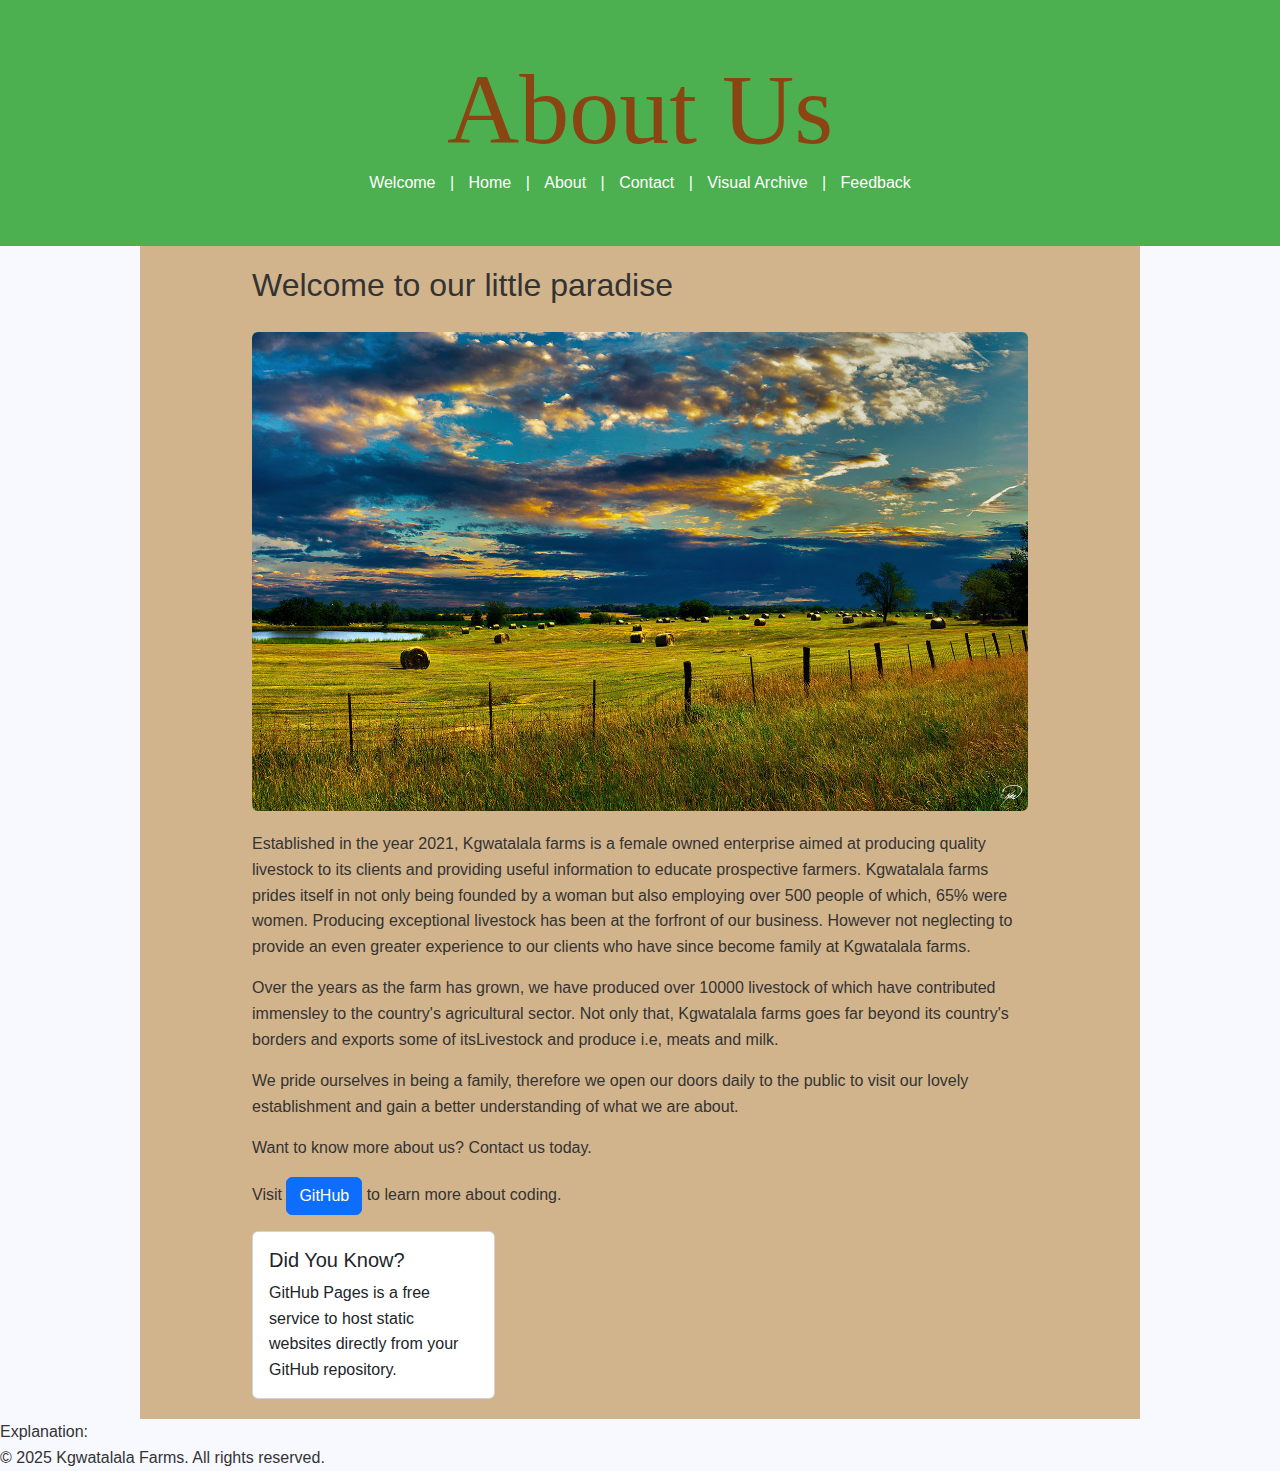
<file: about.html>
<html>
 
<html lang="en">
   
<!-- Bootstrap CSS -->

<link href="https://cdn.jsdelivr.net/npm/bootstrap@5.3.0/dist/css/bootstrap.min.css" rel="stylesheet">
 
<head>

<meta charset="UTF-8">

<meta name="viewport" content="width=device-width, initial-scale=1.0">

  <link rel="stylesheet" href="styles.css">

</head>

<body>

<header>
<h1 >About Us</h1>
<nav>
<a href="index.html">Welcome</a> |
 
<a href="home.html">Home</a> |

<a href="about.html">About</a> |

<a href="contact.html">Contact</a> |

<a href="images.html">Visual Archive</a> |

<a href="feedback.html">Feedback</a>

</nav>

</header>

<main class="main">

<div class="row">

<div class="col-md-8">

<h2>Welcome to our little paradise</h2>

 <img src="R.jpg" alt="View" class="img-fluid rounded">
 
<p>Established in the year 2021, Kgwatalala farms is a female owned enterprise aimed at producing quality livestock to its clients
   and providing useful information to educate prospective farmers. Kgwatalala farms prides itself in not only being founded by a woman 
   but also employing over 500 people of which, 65% were women. Producing exceptional livestock has been at the forfront of our business.
   However not neglecting to provide an even greater experience to our clients who have since become family at Kgwatalala farms.</p>

 <p>Over the years as the farm has grown, we have produced over 10000 livestock of which have contributed immensley to the country's 
agricultural sector. Not only that, Kgwatalala farms goes far beyond its country's borders and exports some of itsLivestock and
  produce i.e, meats and milk.</p>

  <p>We pride ourselves in being a family, therefore we open our doors daily to the public to visit our lovely establishment
  and gain a better understanding of what we are about.</p>
  
  <p>Want to know more about us? Contact us today.</p>


<p class="mt-3">Visit <a href="https://github.com" class="btn btn-primary">GitHub</a> to learn more about coding.</p>

</div>

<div class="col-md-4">

<div class="card">

<div class="card-body">

<h5 class="card-title">Did You Know?</h5>

<p class="card-text">GitHub Pages is a free service to host static websites directly from your GitHub repository.</p>

</div>

</div>

</div>

</div>

</main>

</body>
Explanation:

 <!-- Bootstrap JS and dependencies -->

<script src="https://cdn.jsdelivr.net/npm/@popperjs/core@2.11.6/dist/umd/popper.min.js"></script>

<script src="https://cdn.jsdelivr.net/npm/bootstrap@5.3.0/dist/js/bootstrap.min.js"></script>
 
<footer>
 © 2025 Kgwatalala Farms. All rights reserved.
</footer>
 
</body>

</html>
</file>
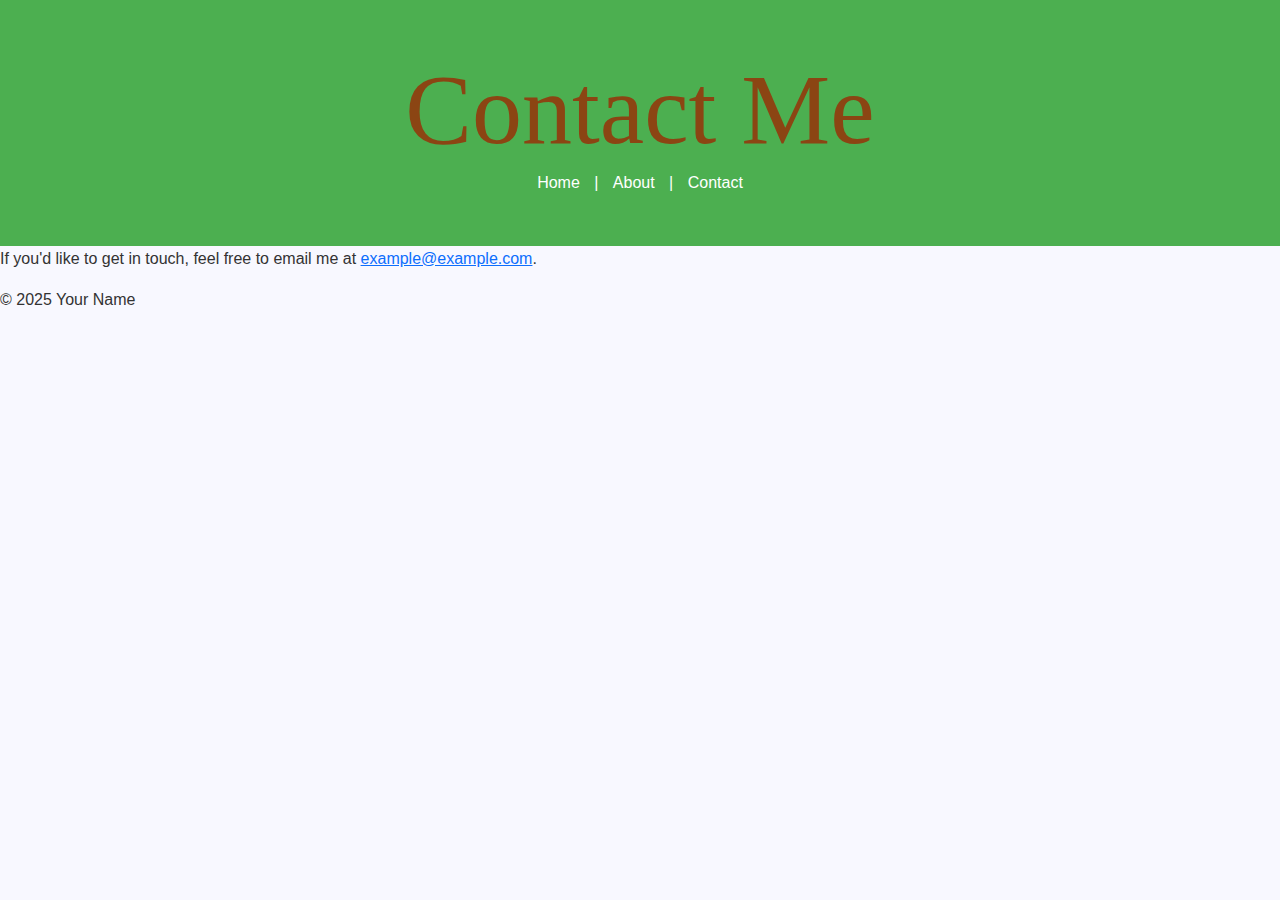
<file: comtact.html>
<!DOCTYPE html>

<html lang="en">

<head>

<meta charset="UTF-8">

<meta name="viewport" content="width=device-width, initial-scale=1.0">

  <!-- Bootstrap CSS -->

<link href="https://cdn.jsdelivr.net/npm/bootstrap@5.3.0/dist/css/bootstrap.min.css" rel="stylesheet">

<link rel="stylesheet" href="styles.css">

<title>Contact Me</title>

</head>

<body>

<header>

<h1>Contact Me</h1>

<nav>

<a href="index.html">Home</a> |

<a href="about.html">About</a> |

<a href="contact.html">Contact</a>

</nav>

</header>


<main>

<p>If you'd like to get in touch, feel free to email me at <a href="mailto:example@example.com">example@example.com</a>.</p>

</main>


<footer>

<p>&copy; 2025 Your Name</p>

</footer>

</body>

</html>
</file>
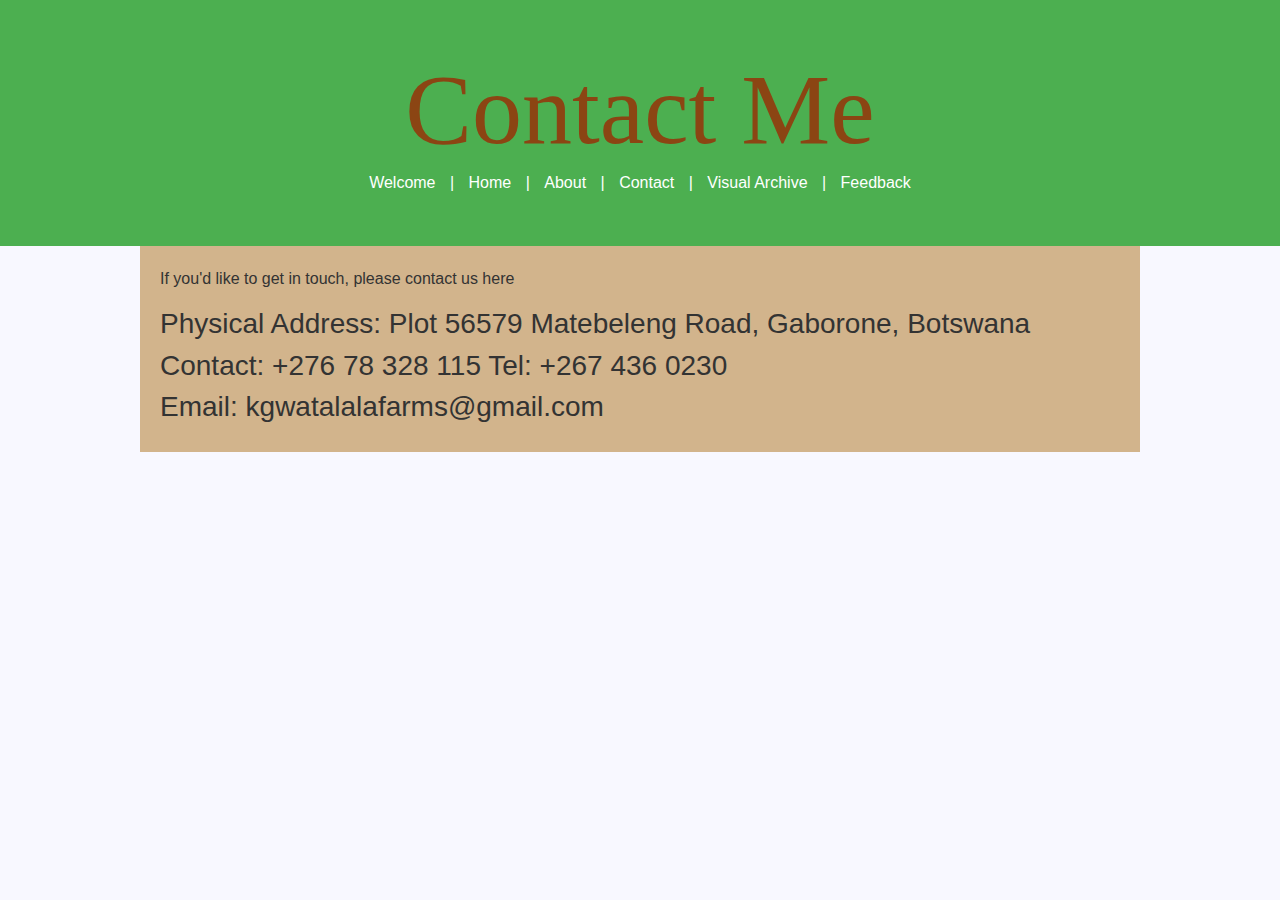
<file: contact.html>
<html>

<html lang="en"> 

<head>

<meta charset="UTF-8">

<meta name="viewport" content="width=device-width, initial-scale=1.0">

<title>Contact Me</title>

 <!-- Bootstrap CSS -->

<link href="https://cdn.jsdelivr.net/npm/bootstrap@5.3.0/dist/css/bootstrap.min.css" rel="stylesheet"> 
 
  <link rel="stylesheet" href="styles.css">

 </head>

<body>

<header class="main-header">

<h1>Contact Me</h1>

<nav>
<a href="index.html">Welcome</a> |

<a href="home.html">Home</a> |

<a href="about.html">About</a> |

<a href="contact.html">Contact</a> |
  
<a href="images.html">Visual Archive</a> |

 <a href="feedback.html">Feedback</a>
 
</nav>

</header>


<main class="main">

<p>If you'd like to get in touch, please contact us here </p>
  <h3>Physical Address: Plot 56579 Matebeleng Road, Gaborone, Botswana</h3>
<h3>Contact: +276 78 328 115 Tel: +267 436 0230<h3>
  <h3>Email: kgwatalalafarms@gmail.com</h3>
  
</main>

<!-- Bootstrap JS and dependencies -->

<script src="https://cdn.jsdelivr.net/npm/@popperjs/core@2.11.6/dist/umd/popper.min.js"></script>

<script src="https://cdn.jsdelivr.net/npm/bootstrap@5.3.0/dist/js/bootstrap.min.js"></script>
 
</body>

</html>
</file>
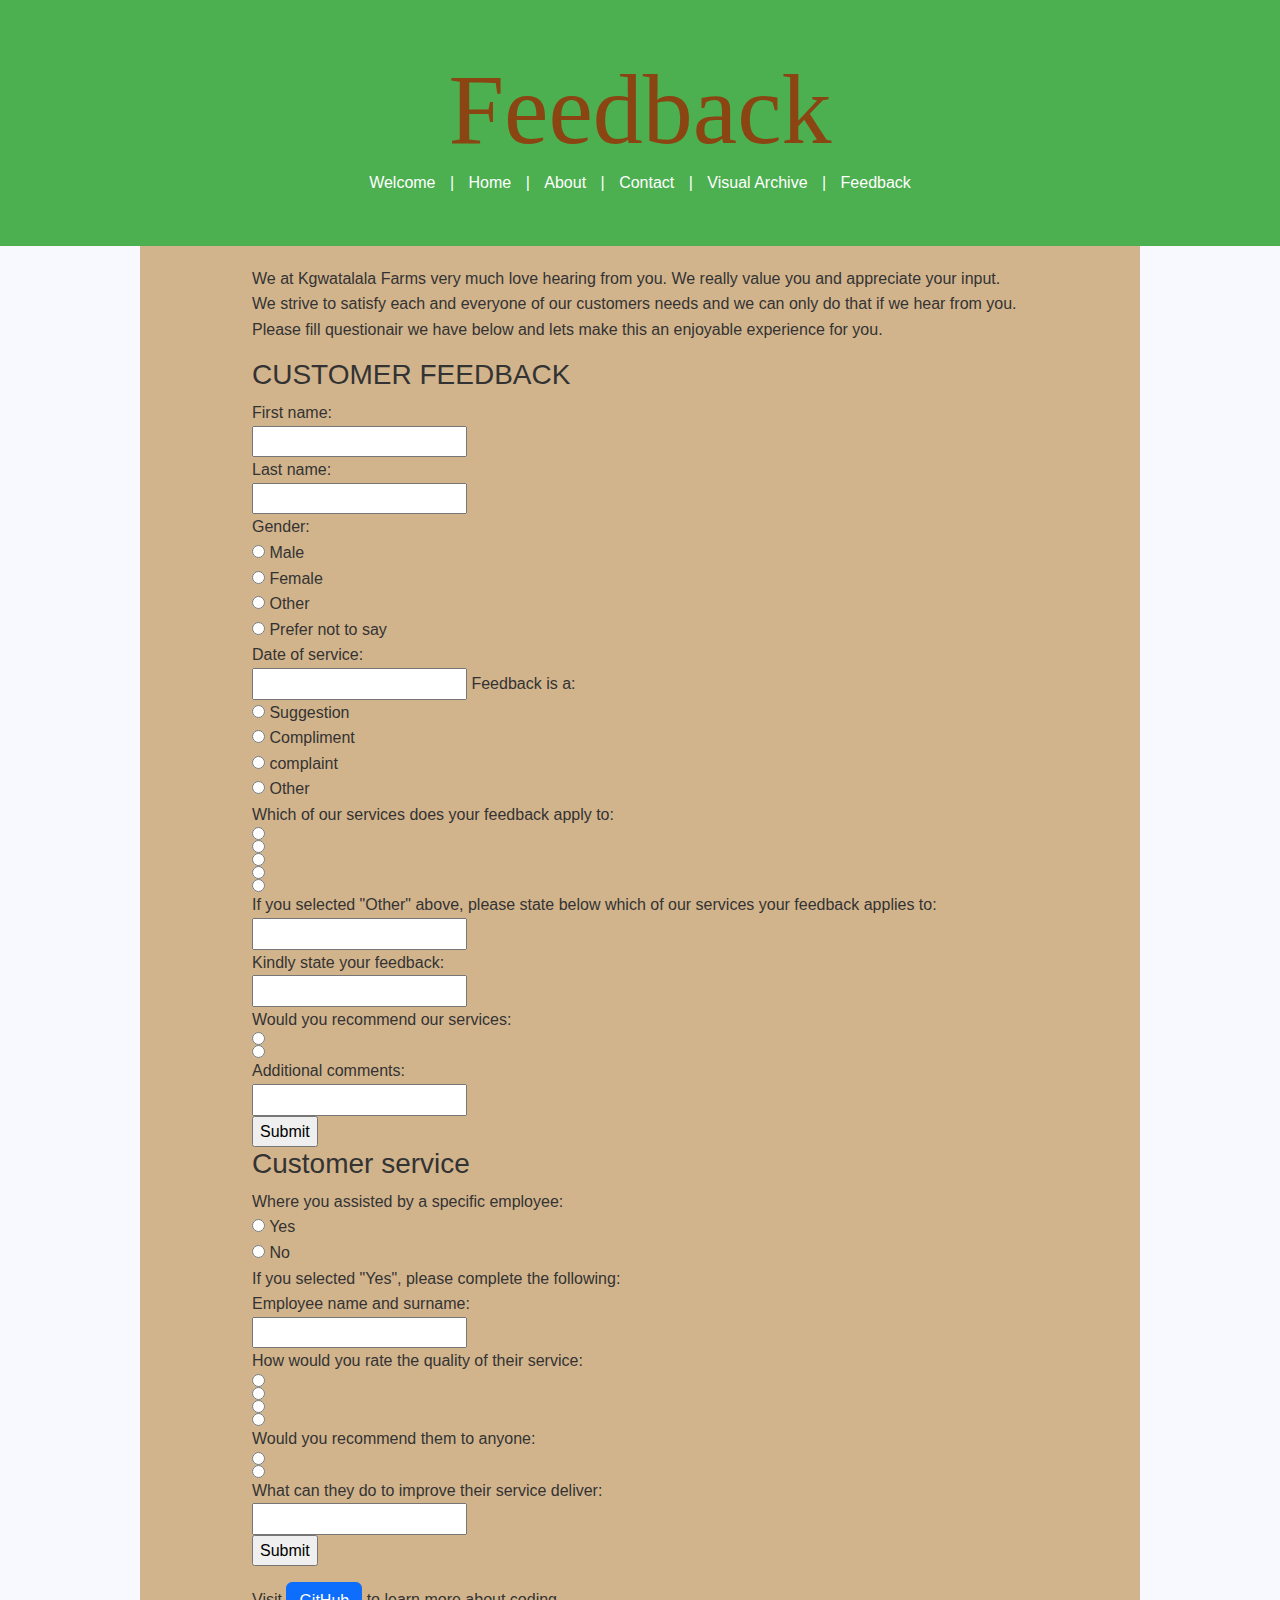
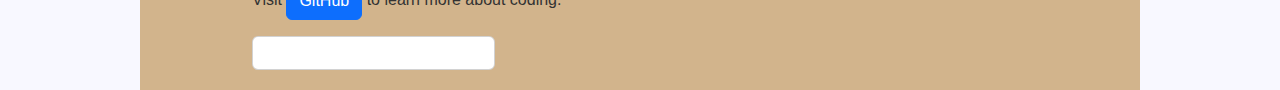
<file: feedback.html>
<html>
 
<html lang="en">
   
<!-- Bootstrap CSS -->

<link href="https://cdn.jsdelivr.net/npm/bootstrap@5.3.0/dist/css/bootstrap.min.css" rel="stylesheet">
 
<head>

<meta charset="UTF-8">

<meta name="viewport" content="width=device-width, initial-scale=1.0">

  <link rel="stylesheet" href="styles.css">

</head>

<body>

<header class="main-header">

<h1>Feedback</h1>
 
<nav>
<a href="index.html">Welcome</a> |
 
<a href="home.html">Home</a> |

<a href="about.html">About</a> |

<a href="contact.html">Contact</a> |

<a href="images.html">Visual Archive</a> |

<a href="feedback.html">Feedback</a>

</nav>

</header>
 
 <main class="main">

<div class="row">

<div class="col-md-8">

 
<p id="feedback">We at Kgwatalala Farms very much love hearing from you. We really value you and appreciate your input.<br>
     We strive to satisfy each and everyone of our customers needs and we can only do that if we hear from you.<br>
     Please fill questionair we have below and lets make this an enjoyable experience for you.<br></p>

 <h3 id="csf">CUSTOMER FEEDBACK</h3>

 
<form action="thanks.html"> 
  
First name:<br>
<input type="text" name="firstname"><br> 
Last name:<br>
<input type="text" name="lastname"><br>

Gender:<br>
  
<input type="radio" name="gender" value="male"> Male<br>
  
<input type="radio" name="gender" value="female"> Female<br>
  
<input type="radio" name="gender" value="other"> Other<br>

<input type="radio" name="gender" value="Prefer not to say"> Prefer not to say<br>

Date of service:<br>
<input type="text" name=Date of service"<br>

 Feedback is a:<br>

 <input type="radio" name="feedback is a" value="suggestion"> Suggestion<br>

 <input type="radio" name="feedback is a" value="compliment"> Compliment<br>
 
 <input type="radio" name="feedback is a" value="complaint"> complaint<br>

 <input type="radio" name="feedback is a" value="other"> Other<br>

 Which of our services does your feedback apply to:<br>

 <input type="radio" name="which of our services does your feedback apply to" value="Sale of livestock"><br>
 
 <input type="radio" name="which of our services does your feedback apply to" value="Breeding service"><br>

 <input type="radio" name="which of our services does your feedback apply to" value="Veterinary services"><br>

 <input type="radio" name="which of our services does your feedback apply to" value="Broker services"><br>

 <input type="radio" name="which of our services does your feedback apply to" value="Other"><br>

 If you selected "Other" above, please state below which of our services your feedback applies to:<br>

 <input type="text" name="State which of our services your feedback applies to"><br>

 Kindly state your feedback:<br>

 <input type="text" name="Kindly state your feedback"><br>

 Would you recommend our services:<br>
  <input type="radio" name="would you recommend our services" value="YES"><br>
 
  <input type="radio" name="would you recommend our services" value="NO"><br>
Additional comments:<br>
 <input type="text" name=additional comments"><br>
 
 <input type="submit" value="Submit"><br>


<h3 id="csf">Customer service</h3>

 Where you assisted by a specific employee:<br>
 <input type="radio" name="where you assisted by a specific employee" value="Yes"> Yes<br>

 <input type="radio" name="where you assisted by a specific employee" value="No"> No<br>

 If you selected "Yes", please complete the following:<br>
 
 Employee name and surname:<br>
 <input type="text" name="employee name and surname"><br>

 How would you rate the quality of their service:<br> 
 <input type="radio" name="how would you rate the quality of their srvice" value="Excellent"><br>

  <input type="radio" name="how would you rate the quality of their srvice" value="Good"><br>

 <input type="radio" name="how would you rate the quality of their srvice" value="Bad"><br>

  <input type="radio" name="how would you rate the quality of their srvice" value="Poor"><br>

 Would you recommend them to anyone:<br>
 <input type="radio" name="would you recommend them to anyone" value="Yes"><br>
 <input type="radio" name="would you recommend them to anyone" value="No"><br>

 What can they do to improve their service deliver:<br>
 <input type="text" name="what can they do to improve their service delivery?"><br>

 <input type="submit" value="Submit"><br>
 
</form>
 
 <p class="mt-3">Visit <a href="https://github.com" class="btn btn-primary">GitHub</a> to learn more about coding.</p>

</div>

<div class="col-md-4">

<div class="card">

<div class="card-body">
</file>
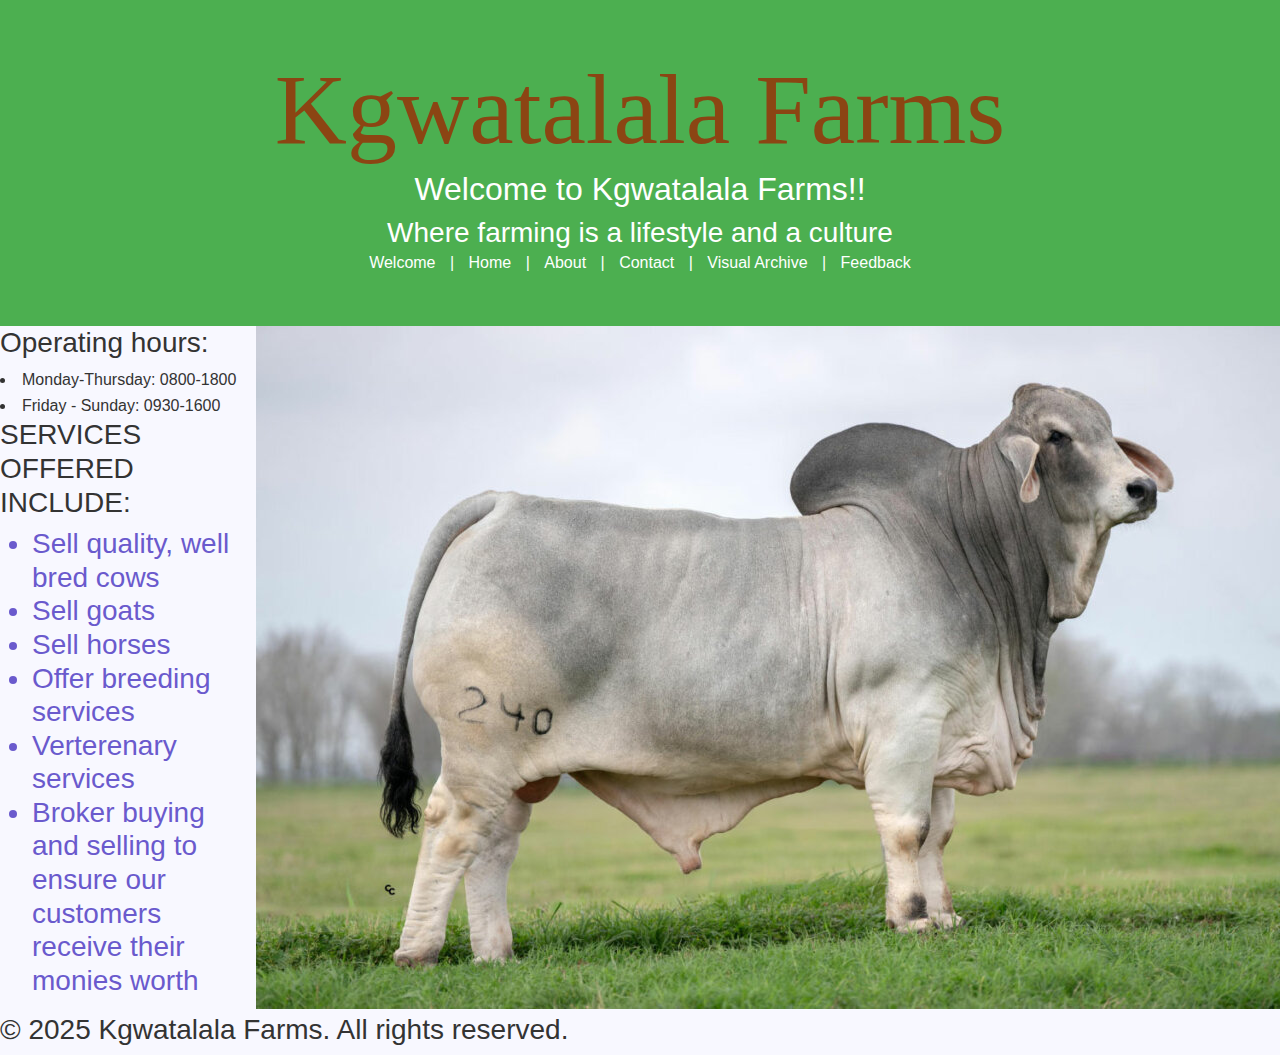
<file: home.html>
<html>

<html lang="en">
 
<head>

 <!-- Bootstrap CSS -->

<link href="https://cdn.jsdelivr.net/npm/bootstrap@5.3.0/dist/css/bootstrap.min.css" rel="stylesheet">

<link rel="stylesheet" href="styles.css"> 

 </head>

<body>
  <header class="main-header">
   <h1>Kgwatalala Farms</h1>
    <h2>Welcome to Kgwatalala Farms!!</h2>
   <h3>Where farming is a lifestyle and a culture</h3>
   
   <nav>
    <a href="index.html">Welcome</a> |
    
    <a href="home.html">Home</a> |

    <a href="about.html">About</a> |

    <a href="contact.html">Contact</a> |

    <a href="images.html">Visual Archive</a> |

    <a href="feedback.html">Feedback</a>
   </nav>
   
  </header>
 
<img src="BRC-Money-Dont-Jiggle-240-1024x683.jpg">
<h3>Operating hours:</h3>
  <ul.a>
    <li>Monday-Thursday: 0800-1800</li>
    <li>Friday - Sunday: 0930-1600</li>
  </ul.a>

  <h3>SERVICES OFFERED INCLUDE:<h3>
     <ul style="color:SlateBlue;">
       <li>Sell quality, well bred cows</li>
        <li>Sell goats</li>
        <li>Sell horses</li>
        <li>Offer breeding services</li>
        <li>Verterenary services</li>
        <li>Broker buying and selling to ensure our customers receive their monies worth</li>
     </ul>

<!-- Bootstrap JS and dependencies -->

<script src="https://cdn.jsdelivr.net/npm/@popperjs/core@2.11.6/dist/umd/popper.min.js"></script>

<script src="https://cdn.jsdelivr.net/npm/bootstrap@5.3.0/dist/js/bootstrap.min.js"></script>
   
<footer>
© 2025 Kgwatalala Farms. All rights reserved.
</footer>

</body>

</html>
</file>
<file: styles.css>
h1 { 
   text-align: center; !important;
   font-family: Georgia, serif; !important;
  font-size: 100px; !important;
  color: saddlebrown; !important;
}

 .main-header {
   
background-color: #4CAF50; !important;

padding: 50px; !important;

text-align: center; !important;

}

.index-header { 
 
   background-color: #FFFFFF; !important

   text-align: right; !important
 
   padding: 20px; !important
} 


img {
  float: right; !important;
}

.row {width:800px; !important;
  margin:auto; !important;
     }

.col-md-8 {width:800px; !important;
  margin:auto; !important;
          }


header h3 {
margin: 0; !important;
text-shadowing: 5px 5px 10px saddlebrown !important;
}

header {

background-color: #4CAF50; !important;

color: white; !important;

padding: 50px; !important;

text-align: center; !important;
   

}


header h1 {

margin: 0; white: !important;

}


nav a {

color: white; 

text-decoration: none; 
 
margin: 0 10px; 

}

#index.nav { 

 color: black; !important;
 
 position: fixed; !important;

 top: 10px; 

 right: 10px; !important
 
 padding: 10px 20px; !important
  
} 

nav a:hover {

text-decoration: underline; !important;

}
.main {

padding: 20px; !important;

max-width: 1000px; !important;

margin: 0 auto; !important;
 
background-color: #D2B48C; !important;

}


main img {

max-width: 100%; !important;

height: auto; !important;

display: block; !important;

margin: 20px 0; !important;

}
body {

font-family: Arial, sans-serif; !important;

color: #333; !important;

background-color: #F8F8FF; !important;

margin: 0; !important;

padding: 0; !important;

line-height: 1.6; !important;

}

div.gallery {
  margin: 5px; !important;
  border: 1px solid #ccc; !important;
  float: left; !important;
  width: 180px; !important;
}

div.gallery:hover {
  border: 1px solid #777; !important;
}

div.gallery img {
  width: 100%; !important;
  height: auto; !important;
} 

div.desc {
  padding: 15px; !important;
  text-align: center; !important;
}


#welcome {
  .image-container {
  background-image: url("R.jpg"); /* The image used - important! */
  background-size: cover;
  position: relative; /* Needed to position the cutout text in the middle of the image */
  height: 1000px; /* Some height */
}

.text {
  background-color: white;
  color: black;
  font-size: 10vw; /* Responsive font size */
  font-weight: bold;
  margin: 0 auto; /* Center the text container */
  padding: 40px;
  width: 80%;
  text-align: center; /* Center text */
  position: absolute; /* Position text */
  top: 50%; /* Position text in the middle */
  left: 50%; /* Position text in the middle */
  transform: translate(-50%, -50%); /* Position text in the middle */
  mix-blend-mode: screen; /* This makes the cutout text possible */

}

 
#contained-text {
    max-width: 600px; !important;/* Limits the width of the paragraph */ 
    margin-left: auto; !important;
    margin-right: auto; !important;
    text-align: left; !important;/* Ensures the text aligns to the left */
    padding: 10px; !important;/* Adds some spacing inside */
}
</file>
